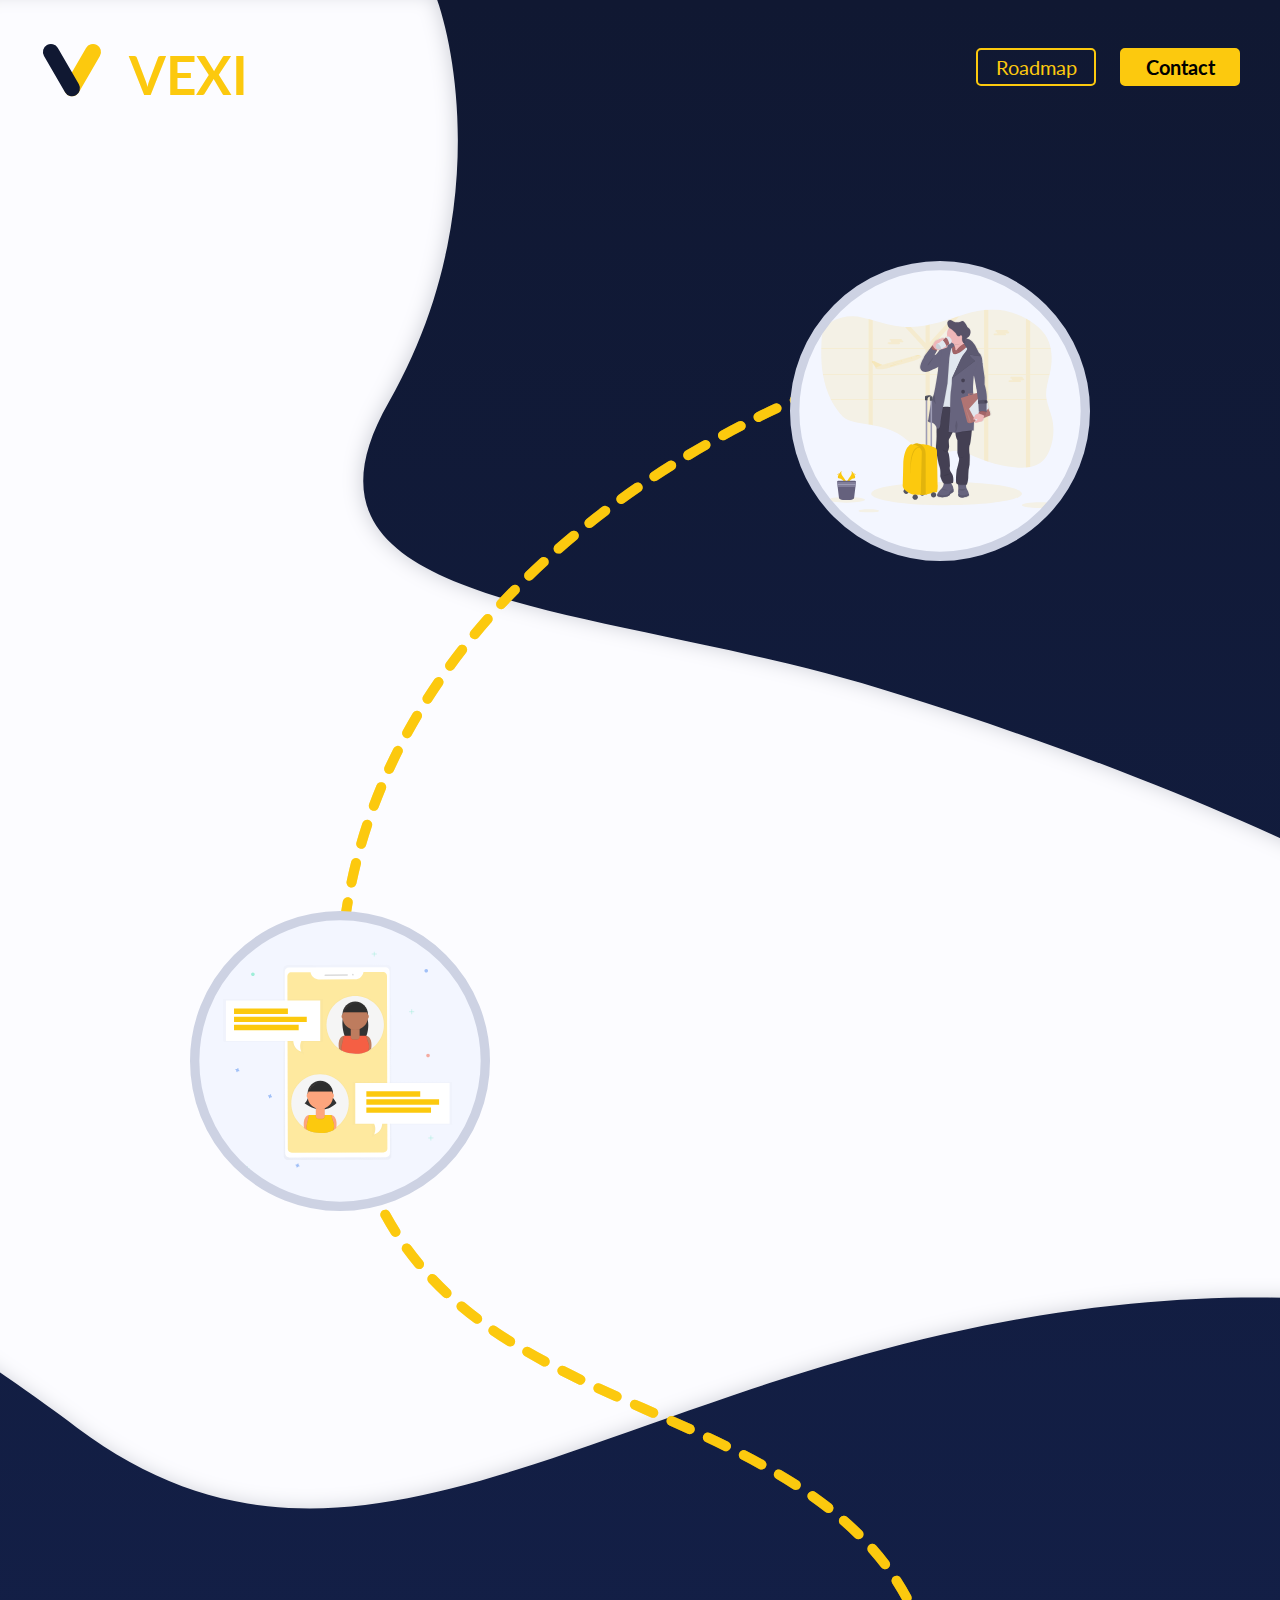
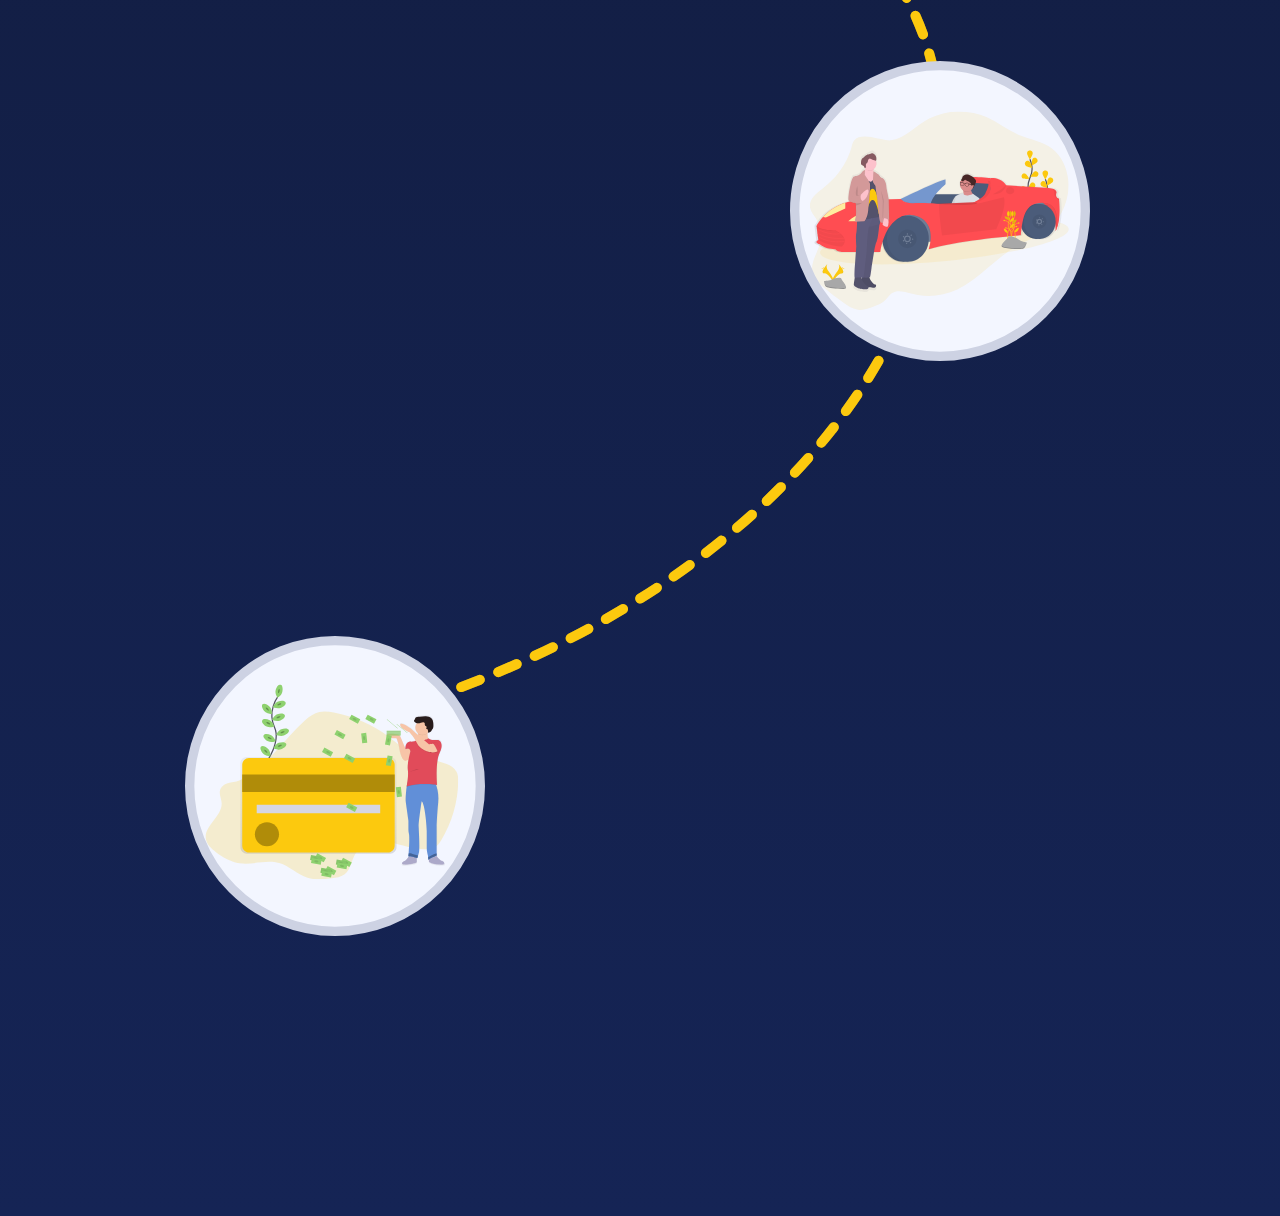
<file: P3/index.html>
<!DOCTYPE html>
<html lang="en">
	<head>
		<link rel="apple-touch-icon" sizes="180x180" href="images/apple-touch-icon.png">
		<link rel="icon" type="image/png" sizes="32x32" href="images/favicon-32x32.png">
		<link rel="icon" type="image/png" sizes="16x16" href="images/favicon-16x16.png">
		<link rel="manifest" href="/site.webmanifest">
		<link rel="mask-icon" href="images/safari-pinned-tab.svg" color="#fcc90e">
		<meta name="msapplication-TileColor" content="#fcc90e">
		<meta name="theme-color" content="#fcfcff">

		<meta name="viewport" content="width=device-width, initial-scale=1">
		<link rel="stylesheet" type="text/css" href="style.css">
		<title>Vexi</title>
		<link href="https://fonts.googleapis.com/css?family=Lato" rel="stylesheet">
	</head>
	<body>
		<img id = "bck" src="images/index/background.svg" alt="background">
		<a id="logoID" href="index.html"><img id ="logo" src="images/VEXILogo.svg" alt="images/VEXILogo.svg"></a>
		<span id="VEXItitle">VEXI</span>
		<div id="buttonCluster">
			<button class ="secondaryBtnStyle" onclick="location.href='roadmap.html';">Roadmap</button>
			<button class ="mainBtnStyle" onclick="location.href='contact.html';">Contact</button>
		</div>
		
		<div class = "scroller">
			<div class = "feature" id ="feature"><span id="contentA"><a href="#stepContainer1">Need a ride?</a></span></div>
			<div class = "feature" id="feature2"><span id="contentB"><a href="#stepContainer2">Tell your friends</a></span></div>
			<div class = "feature" id="feature3"><span id="contentC"><a href="#stepContainer3">Hitch a ride</a></span></div>
			<div class = "feature" id= "feature4"><span id="contentD"><a href="#stepContainer4">Settle your trip</a></span></div>
		</div>

		<div id = "allStepsContainer">
			<svg class = "star-svg" width="613" height="1972" viewBox="0 0 613 1972" fill="none" xmlns="http://www.w3.org/2000/svg">
				<path opacity="1" id="star-path" d="M555 5.5C380.333 56.5 26.1999 248.1 6.99986 606.5C-17.0001 1054.5 357.5 996 534 1183.5C710.5 1371 584.5 1808.5 6.99986 1966.5" stroke="#FCC90E" stroke-width="10" stroke-linecap="round" stroke-dasharray="20 20"/>
			</svg>  
			<svg width="613" class = "star-svg" height="1972" viewBox="0 0 613 1972" fill="none" xmlns="http://www.w3.org/2000/svg">
				<path opacity="0.5" d="M555 5.5C380.333 56.5 26.1999 248.1 6.99986 606.5C-17.0001 1054.5 357.5 996 534 1183.5C710.5 1371 584.5 1808.5 6.99986 1966.5" stroke="#FCC90E" stroke-width="10" stroke-linecap="round" stroke-dasharray="20 20"/>
			</svg>
			<div class="stepContainer" id = "stepContainer1">
				<img id = "stepImg1" src = "images/index/steps/needARide.svg" alt="iimages/index/steps/needARide.svg"/>
				<div>
					<h3>Going somewhere?</h3>
					<p>With VEXI you can catch a ride and then go to that party you had planned for the weekend.</p>
				</div>	
			</div>
			<div class="stepContainer" id = "stepContainer2">
				<img id = "stepImg2" src = "images/index/steps/getInTouch.svg" alt="images/index/steps/getInTouch.svg"/>
				<div>
					<h3>Get in touch with a friend!</h3>
					<p>Our platform makes it easy to find friends who can take you where you need to be.</p>
				</div>
			</div>
			<div class="stepContainer" id = "stepContainer3">
				<img id = "stepImg3" src = "images/index/steps/ride.svg" alt="images/index/steps/ride.svg"/>
				<div>
					<h3>Jump onboard!</h3>
					<p>Hang out of the passengers side of your best friends ride, and drive into the sunset.</p>
				</div>
			</div>
			<div class="stepContainer" id = "stepContainer4">
				<img id = "stepImg4" src = "images/index/steps/settle.svg" alt="images/index/steps/settle.svg"/>    
				<div>
					<h3>Settle your trip!</h3>
					<p>We don't take a cut by handling your transactions. Pay for your trip however you want!</p>
				</div>
			</div>
		</div>
		
		
		<script src = "scripts/scroll.js"></script>
		<script src = "scripts/vexi.js"></script>
	</body>
</html>
</file>
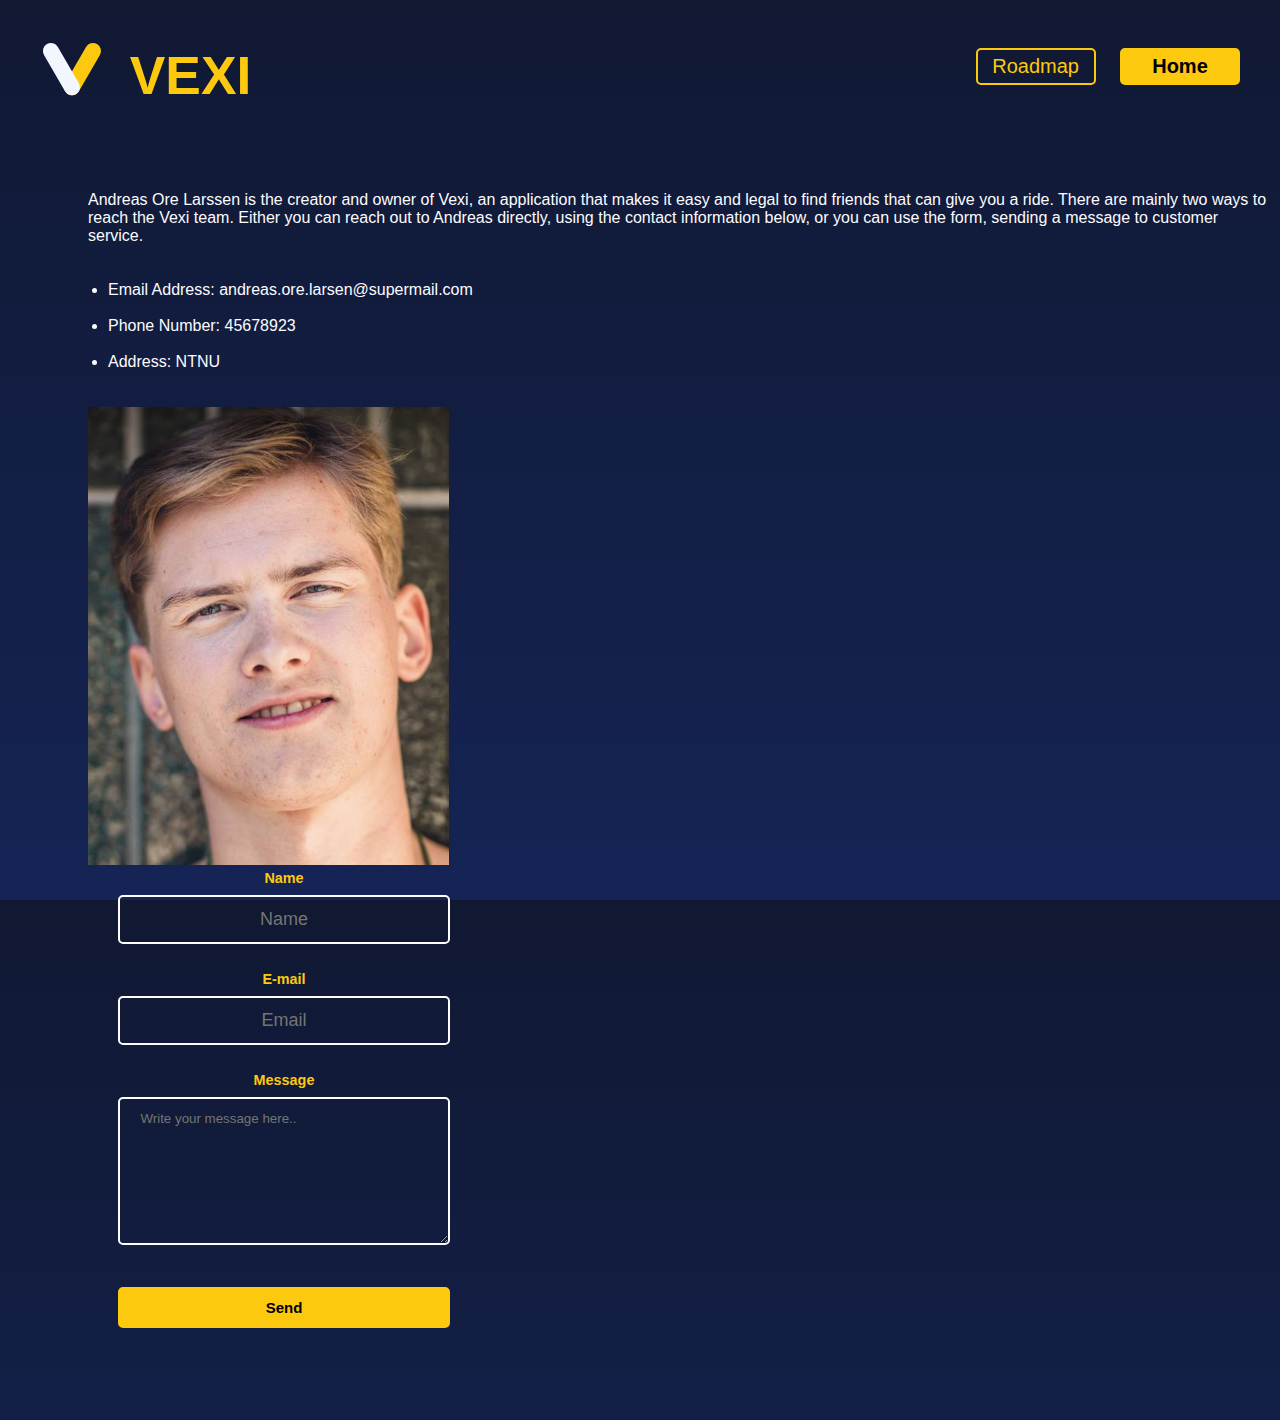
<file: P3/contact.html>
<!DOCTYPE html>
<html lang="en">
  <head>
    <link rel="apple-touch-icon" sizes="180x180" href="images/apple-touch-icon.png">
    <link rel="icon" type="image/png" sizes="32x32" href="images/favicon-32x32.png">
    <link rel="icon" type="image/png" sizes="16x16" href="images/favicon-16x16.png">
    <link rel="manifest" href="/site.webmanifest">
    <link rel="mask-icon" href="images/safari-pinned-tab.svg" color="#fcc90e">
    <meta name="msapplication-TileColor" content="#fcc90e">
    <meta name="theme-color" content="#fcfcff">
  
    <meta name="viewport" content="width=device-width, initial-scale=1">
    <link rel="stylesheet" href="style.css">
    <title> Contact </title>
    <style>
    html, body {
      height: 100%;
    }
    </style>
  </head>
  <body>
    <a id="logoID" href="index.html"><img id ="logo" src="images/VEXILogoLight.svg" alt="images/VEXILogoLight.svg"></a>
    <span id="VEXItitle">VEXI</span>
    <div id="buttonCluster">
        <button class ="secondaryBtnStyle" onclick="location.href='roadmap.html';">Roadmap</button>
        <button class ="mainBtnStyle" onclick="location.href='index.html';">Home</button>
    </div>
    <div id="information">
      <p>
        Andreas Ore Larssen is the creator and owner of Vexi, an application that makes it easy and legal to find friends that can give you a ride.
        There are mainly two ways to reach the Vexi team. Either you can reach out to Andreas directly, using the contact information below,
        or you can use the form, sending a message to customer service.
      </p>

      <ul id = "contactInfo">
        <li>Email Address: andreas.ore.larsen@supermail.com</li> <br>
        <li>Phone Number: 45678923</li> <br>
        <li>Address: NTNU</li>
      </ul>

      <img src="images/contact/andreasol.png" id="owner" alt="andreas">
    </div>

    <div id="formstad">
      <form id = "theContact" onsubmit="return thanksForTheForm(nameOfSub, emailName)">
        <label>Name</label><br>
        <input type="text" placeholder="Name" id="nameOfSub" name="name" required><br><br>
        <label>E-mail</label><br>
        <input type="email" placeholder="Email" id="emailName" name="email" required><br><br>
        <label>Message</label>
      </form>
      <textarea id="textArea" rows="8" placeholder="Write your message here.." form="theContact"></textarea><br>
      <input id="submitButton" type="submit" value="Send" class = "submit" form ="theContact"><br>
    </div>
      <script src="scripts/formFeedback.js"></script>
    
    <div id="apply">
      <section>
          <h2> How do I apply for a job at Vexi? </h2>
          <p>
        <!-- In addition, a form or email for how to apply for jobs within Vexi, will be added.-->
        Vexi are looking for curious people, eager to help out! If this is you, follow the three steps below.
          </p>
      </section>
        <ul id = "applySteps">
          <li id = "emailPrep"> 1. Prepare an email to andreas.ore.larsen@supermail.com</li>
          <li id = "emailContent"> 2. In the email, write a short paragraph containing reasons to why you want to work at Vexi, and why we need you as one of our dear employees</li>
          <li id = "emailSend"> 3. Attach your resume and hit send!</li>
        </ul>
    </div>
    <br>
  </body>
</html>
</file>
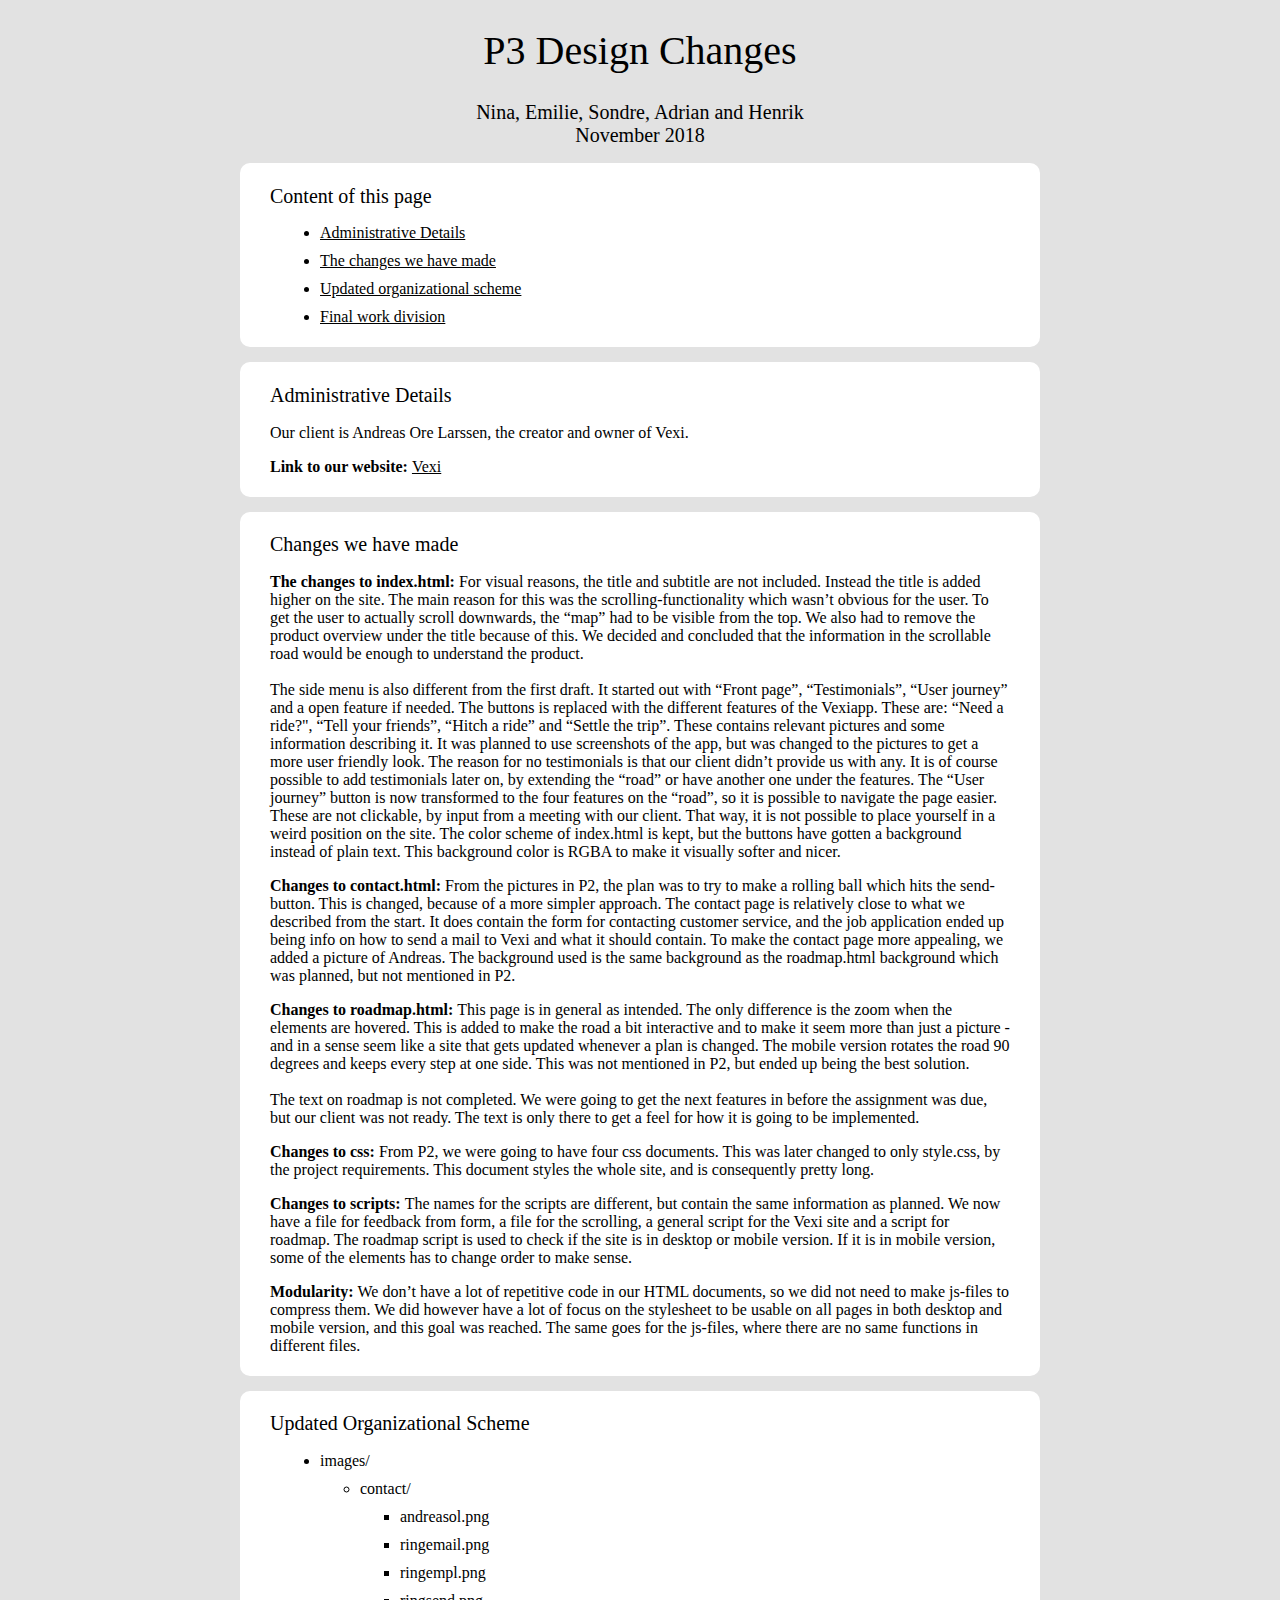
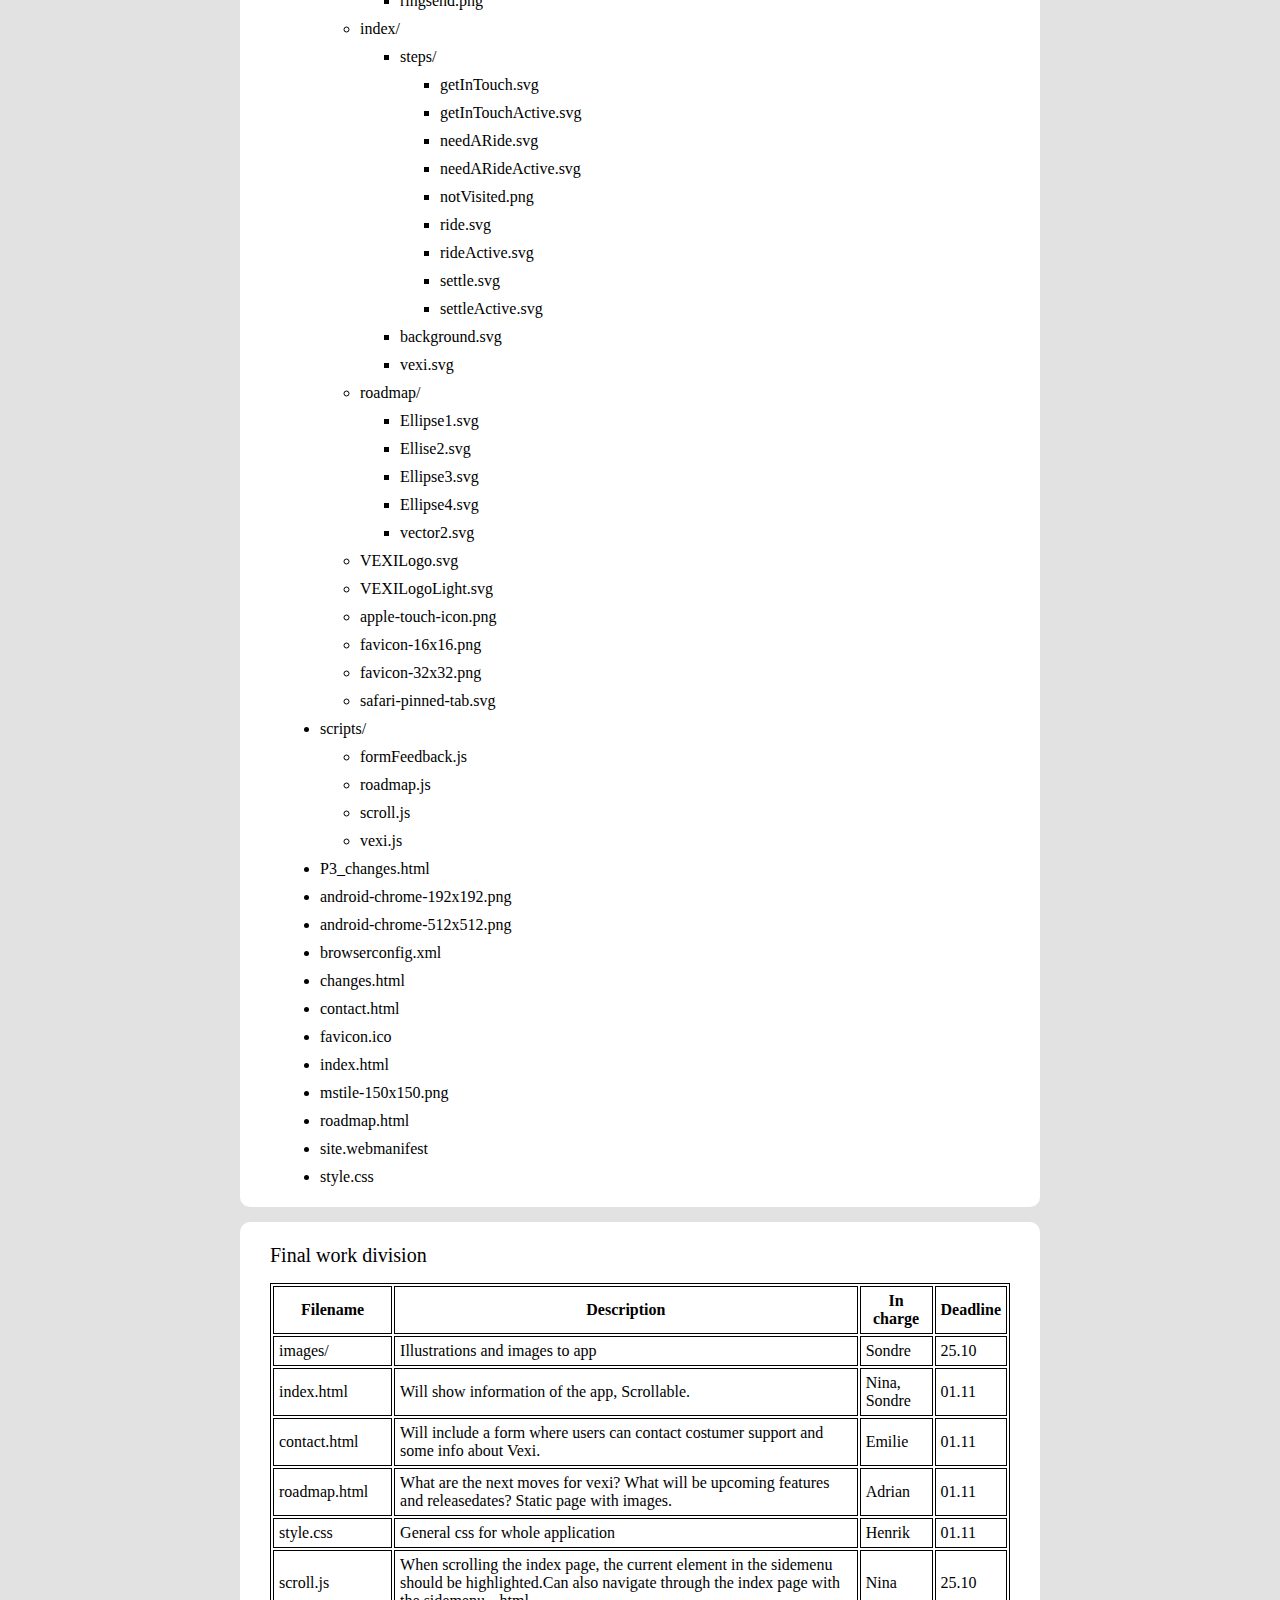
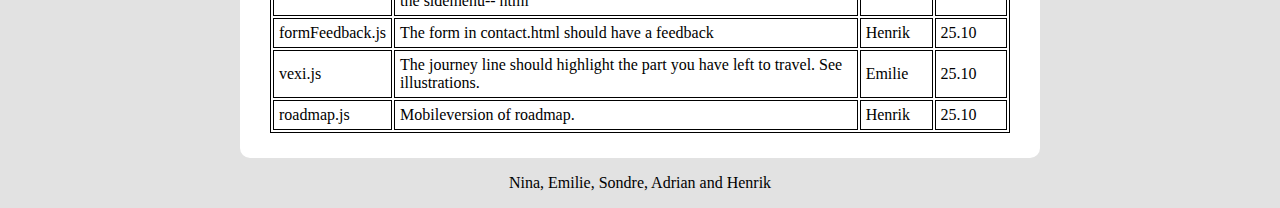
<file: P3/P3_changes.html>
<!DOCTYPE html>
<html>
<head>
    <meta charset="utf-8">
    <title>P3 Changes</title>
    <link href="changes.css" rel="stylesheet">
</head>

<body>

<header>
    <h1>P3 Design Changes </h1>
    <h2>Nina, Emilie, Sondre, Adrian and Henrik<br>
        <span>November 2018</span></h2>
</header>

<main>
    <section>
        <h2>Content of this page</h2>
        <ul>
            <li><a href="#client">Administrative Details</a></li>
            <li><a href="#changes">The changes we have made</a></li>
            <li><a href="#orgScheme">Updated organizational scheme</a></li>
            <li><a href="#workDivision">Final work division</a></li>
        </ul>
    </section>
    <section id="client">
        <h2>Administrative Details </h2>
        <p>Our client is Andreas Ore Larssen, the creator and owner of Vexi. </p>
        <p><b>Link to our website: </b><a href="index.html">Vexi</a></p>
    </section>
    <section id="changes">
        <h2>Changes we have made </h2>

        <p><b>The changes to index.html: </b> For visual reasons, the title and subtitle are not included. Instead the
            title is added higher on the site. The main reason for this was the scrolling-functionality which wasn’t
            obvious for the user. To get the user to actually scroll downwards, the “map” had to be visible from the
            top. We also had to remove the product overview under the title because of this. We decided and concluded
            that the information in the scrollable road would be enough to understand the product.
            <br><br>
            The side menu is also different from the first draft. It started out with “Front page”, “Testimonials”,
            “User journey” and a open feature if needed. The buttons is replaced with the different features of the
            Vexiapp. These are: “Need a ride?",
            “Tell your friends”, “Hitch a ride” and “Settle the trip”. These contains relevant pictures and
            some information describing it. It was planned to use screenshots of the app, but was changed to the
            pictures to get a more user friendly look. The reason for no testimonials is that our client didn’t provide
            us with
            any. It is of course possible to add testimonials later on, by extending the “road” or have another one
            under the features. The “User journey” button is now transformed to the four features on the “road”, so it
            is possible to navigate the page easier. These are not clickable, by input from a meeting with our client.
            That way, it is not possible to place yourself in a weird position on the site. The color scheme of
            index.html is kept, but the buttons have gotten a background instead of plain text. This background color is
            RGBA to make it visually softer and nicer.

        </p>

        <p><b>Changes to contact.html: </b> From the pictures in P2, the plan was to try to make a rolling ball which
            hits the send-button. This is changed, because of a more simpler approach. The contact page is relatively
            close to what we described from the start. It does contain the form for contacting customer service, and the
            job application ended up being info on how to send a mail to Vexi and what it should contain. To make the contact
            page more appealing, we added a picture of Andreas. The background used is the same background as the
            roadmap.html background which was planned, but not mentioned in P2.
        </p>

        <p><b>Changes to roadmap.html: </b> This page is in general as intended. The only difference is the zoom when
            the elements are hovered. This is added to make the road a bit interactive and to make it seem more than
            just a picture - and in a sense seem like a site that gets updated whenever a plan is changed. The mobile
            version rotates the road 90 degrees and keeps every step at one side. This was not mentioned in P2, but
            ended up being the best solution.
            <br><br>
            The text on roadmap is not completed. We were going to get the next features in before the assignment was
            due, but our client was not ready. The text is only there to get a feel for how it is going to be
            implemented.
        </p>

        <p><b>Changes to css: </b> From P2, we were going to have four css documents. This was later changed to only
            style.css, by the project requirements. This document styles the whole site, and is consequently pretty
            long.
        </p>

        <p><b>Changes to scripts: </b> The names for the scripts are different, but contain the same information as
            planned. We now have a file for feedback from form, a file for the scrolling, a general script for the Vexi
            site and a script for roadmap. The roadmap script is used to check if the site is in desktop or mobile
            version. If it is in mobile version, some of the elements has to change order to make sense. </p>

        <p><b>Modularity: </b> We don’t have a lot of repetitive code in our HTML documents, so we did not need to make
            js-files to compress them. We did however have a lot of
            focus on the stylesheet to be usable on all pages in both desktop and mobile version, and this goal was
            reached. The same goes for the js-files, where there are no same functions in different files. </p>


    </section>


    <section id="orgScheme">
        <h2>Updated Organizational Scheme </h2>
        <ul>
            <li>images/</li>
            <ul>
                <li>contact/</li>
                <ul>
                    <li>andreasol.png</li>
                    <li>ringemail.png</li>
                    <li>ringempl.png</li>
                    <li>ringsend.png</li>
                </ul>
                <li>index/</li>
                <ul>
                    <li>steps/</li>
                    <ul>
                        <li>getInTouch.svg</li>
                        <li>getInTouchActive.svg</li>
                        <li>needARide.svg</li>
                        <li>needARideActive.svg</li>
                        <li>notVisited.png</li>
                        <li>ride.svg</li>
                        <li>rideActive.svg</li>
                        <li>settle.svg</li>
                        <li>settleActive.svg</li>
                    </ul>
                    <li>background.svg</li>
                    <li>vexi.svg</li>
                </ul>
                <li>roadmap/</li>
                <ul>
                    <li>Ellipse1.svg</li>
                    <li>Ellise2.svg</li>
                    <li>Ellipse3.svg</li>
                    <li>Ellipse4.svg</li>
                    <li>vector2.svg</li>
                </ul>
                <li>VEXILogo.svg</li>
                <li>VEXILogoLight.svg</li>
                <li>apple-touch-icon.png</li>
                <li>favicon-16x16.png</li>
                <li>favicon-32x32.png</li>
                <li>safari-pinned-tab.svg</li>
            </ul>
            <li>scripts/</li>
            <ul>
                <li>formFeedback.js</li>
                <li>roadmap.js</li>
                <li>scroll.js</li>
                <li>vexi.js</li>
            </ul>
            <li>P3_changes.html</li>
            <li>android-chrome-192x192.png</li>
            <li>android-chrome-512x512.png</li>
            <li>browserconfig.xml</li>
            <li>changes.html</li>
            <li>contact.html</li>
            <li>favicon.ico</li>
            <li>index.html</li>
            <li>mstile-150x150.png</li>
            <li>roadmap.html</li>
            <li>site.webmanifest</li>
            <li>style.css</li>
        </ul>
    </section>

    <section id="workDivision">
        <h2>Final work division</h2>

        <table>
            <tr>
                <th>Filename</th>
                <th>Description</th>
                <th>In charge</th>
                <th>Deadline</th>
            </tr>
            <tr>
                <td>images/</td>
                <td>Illustrations and images to app</td>
                <td>Sondre</td>
                <td>25.10</td>
            </tr>
            <tr>
                <td>index.html</td>
                <td>Will show information of the app, Scrollable.</td>
                <td>Nina, Sondre</td>
                <td>01.11</td>
            </tr>
            <tr>
                <td>contact.html</td>
                <td>Will include a form where users can contact costumer support and some info about Vexi.</td>
                <td>Emilie</td>
                <td>01.11</td>
            </tr>
            <tr>
                <td>roadmap.html</td>
                <td>What are the next moves for vexi? What will be upcoming features and releasedates? Static page with
                    images.
                </td>
                <td>Adrian</td>
                <td>01.11</td>
            </tr>
            <tr>
                <td>style.css</td>
                <td>General css for whole application</td>
                <td>Henrik</td>
                <td>01.11</td>
            </tr>
            <tr>
                <td>scroll.js</td>
                <td>When scrolling the index page, the current element in the sidemenu should be highlighted.Can also
                    navigate through the index page with the sidemenu-- html
                </td>
                <td>Nina</td>
                <td>25.10</td>
            </tr>
            <tr>
                <td>formFeedback.js</td>
                <td>The form in contact.html should have a feedback</td>
                <td>Henrik</td>
                <td>25.10</td>
            </tr>
            <tr>
                <td>vexi.js</td>
                <td>The journey line should highlight the part you have left to travel. See illustrations.</td>
                <td>Emilie</td>
                <td>25.10</td>
            </tr>
            <tr>
                <td>roadmap.js</td>
                <td>Mobileversion of roadmap.</td>
                <td>Henrik</td>
                <td>25.10</td>
            </tr>
        </table>

    </section>


</main>

<footer>
    <p> Nina, Emilie, Sondre, Adrian and Henrik </p>
</footer>

</body>
</html>
</file>
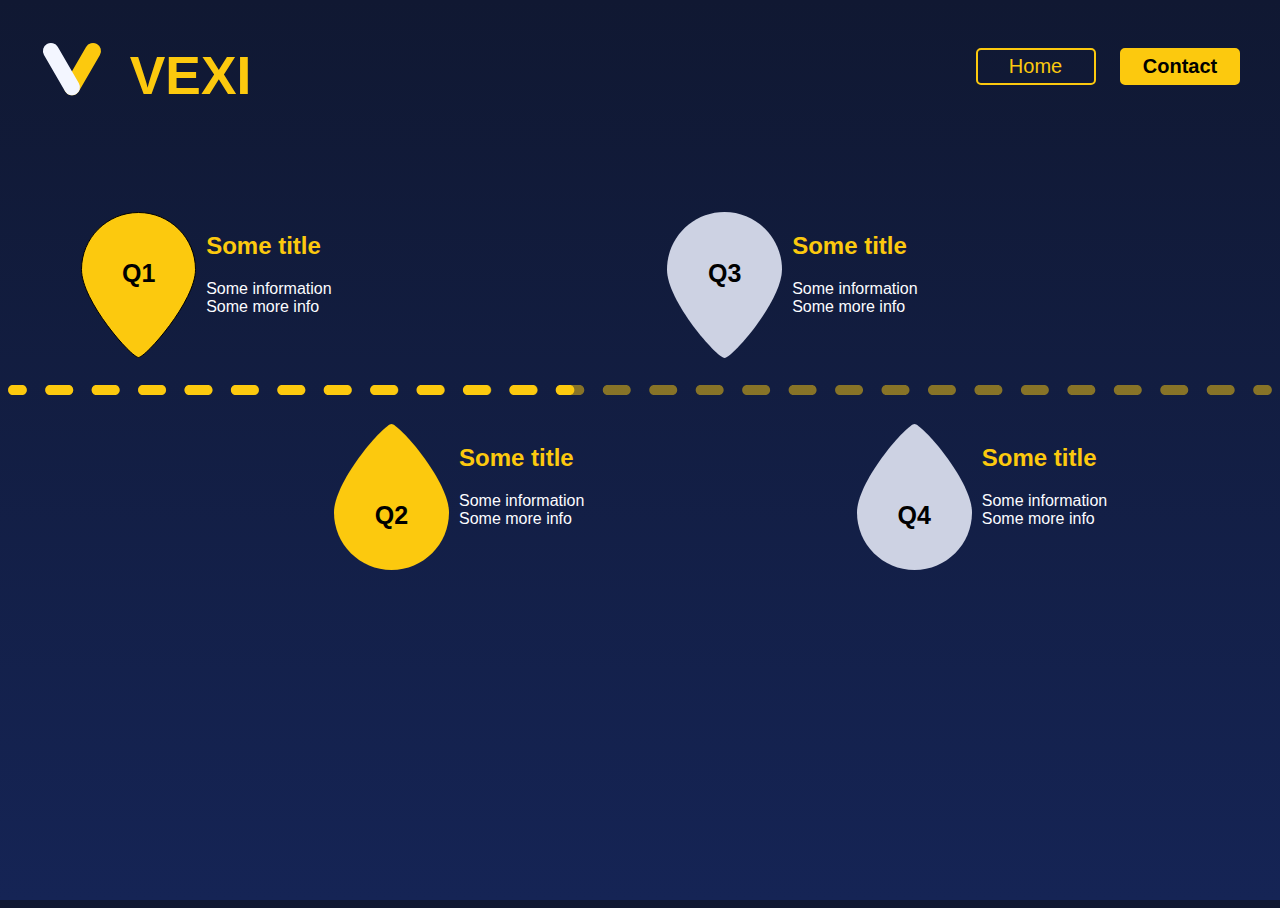
<file: P3/roadmap.html>
<!DOCTYPE html>
<html lang="en">
<head>
	<link rel="apple-touch-icon" sizes="180x180" href="images/apple-touch-icon.png">
	<link rel="icon" type="image/png" sizes="32x32" href="images/favicon-32x32.png">
	<link rel="icon" type="image/png" sizes="16x16" href="images/favicon-16x16.png">
	<link rel="manifest" href="images/site.webmanifest">
	<link rel="mask-icon" href="images/safari-pinned-tab.svg" color="#fcc90e">
	<meta name="msapplication-TileColor" content="#fcc90e">
	<meta name="theme-color" content="#fcfcff">

	<meta name="viewport" content="width=device-width, initial-scale=1">
	<link rel="stylesheet" type="text/css" href="style.css">
	<title>Roadmap</title>
	<style>
	html, body {
		height: 100vh;
	}
	</style>
</head>
<body onresize="changeOrder()">
	<a id="logoID" href="index.html"><img id ="logo" src="images/VEXILogoLight.svg" alt="images/VEXILogoLight.svg"></a>
	<span id="VEXItitle">VEXI</span>
	<div id="buttonCluster">
			<button class ="secondaryBtnStyle" onclick="location.href='index.html';">Home</button>
			<button class ="mainBtnStyle" onclick="location.href='contact.html';">Contact</button>
		</div>
	<div class = "wrap">
		<div id="road1" class="Queue">
			<div class="marker">
				<img class="roadImage" src="images/roadmap/Ellipse1.svg" alt = "images/roadmap/Ellipse1.svg">
				<div class="markerTextUp">Q3</div>
			</div>
			<div class="roadText"><h2>Some title</h2><p>Some information<br>Some more info</p></div>
		</div>
		<div id="road3" class="Queue">
			<div class="marker">
				<img class="roadImage" src="images/roadmap/Ellipse3.svg" alt ="images/roadmap/Ellipse3.svg">
				<div class="markerTextUp">Q3</div>
			</div>
			<div class="roadText"><h2>Some title</h2><p>Some information<br>Some more info</p></div>
		</div>

			<img id="TheRoad" src="images/roadmap/vector2.svg" alt = "images/roadmap/vector2.svg">

		<div id="road2" class="Queue">
			<div class="marker">
				<img class="roadImage2" src="images/roadmap/Ellipse2.svg" alt= "images/roadmap/Ellipse2.svg">
				<div class="markerTextDown"><b>Q2</b></div>
			</div>
			<div class="roadText"><h2>Some title</h2><p>Some information<br>Some more info</p></div>
		</div>
		<div id="road4" class="Queue">
			<div class="marker">
				<img class="roadImage2" src="images/roadmap/Ellipse4.svg" alt="images/roadmap/Ellipse4.svg">
				<div class="markerTextDown">Q4</div>
			</div>
			<div class="roadText"><h2>Some title</h2><p>Some information<br>Some more info</p></div>
		</div>
	</div>
	<script src= "scripts/roadmap.js"></script>
</body>
</html>
</file>
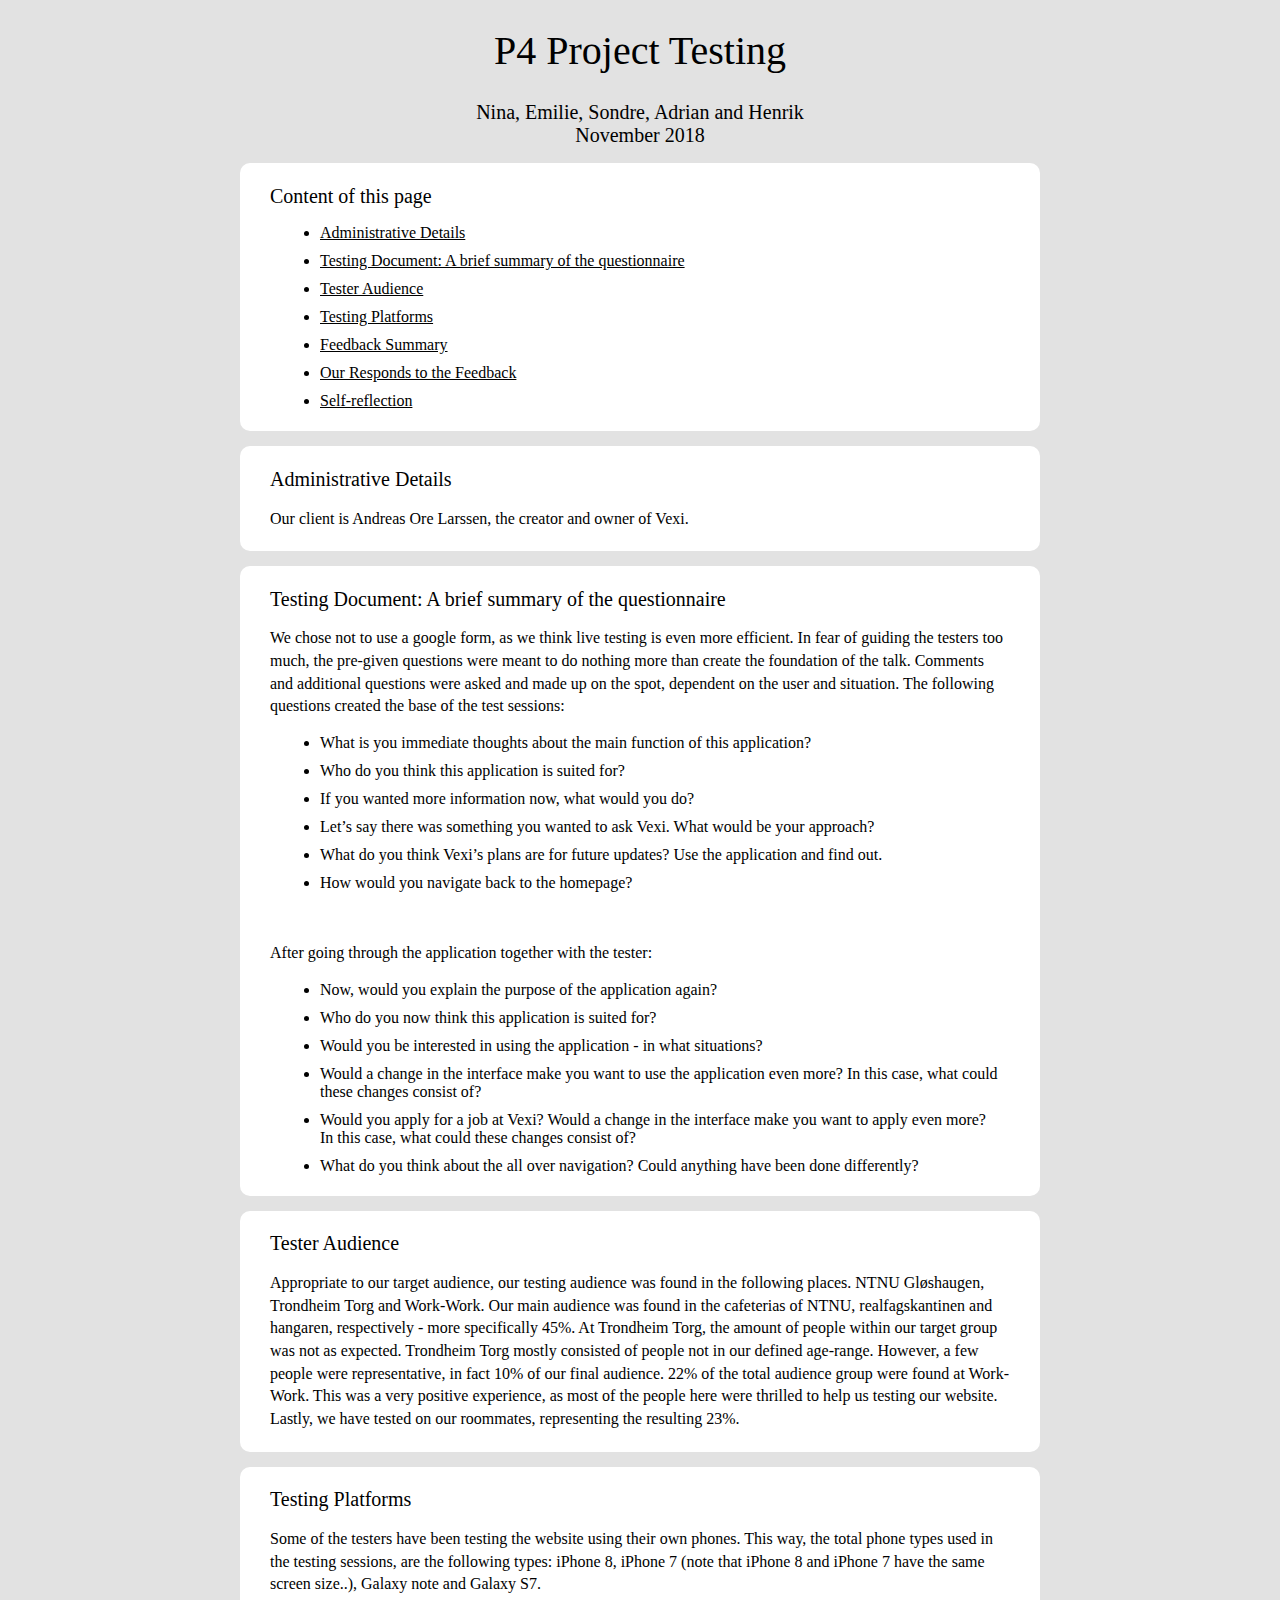
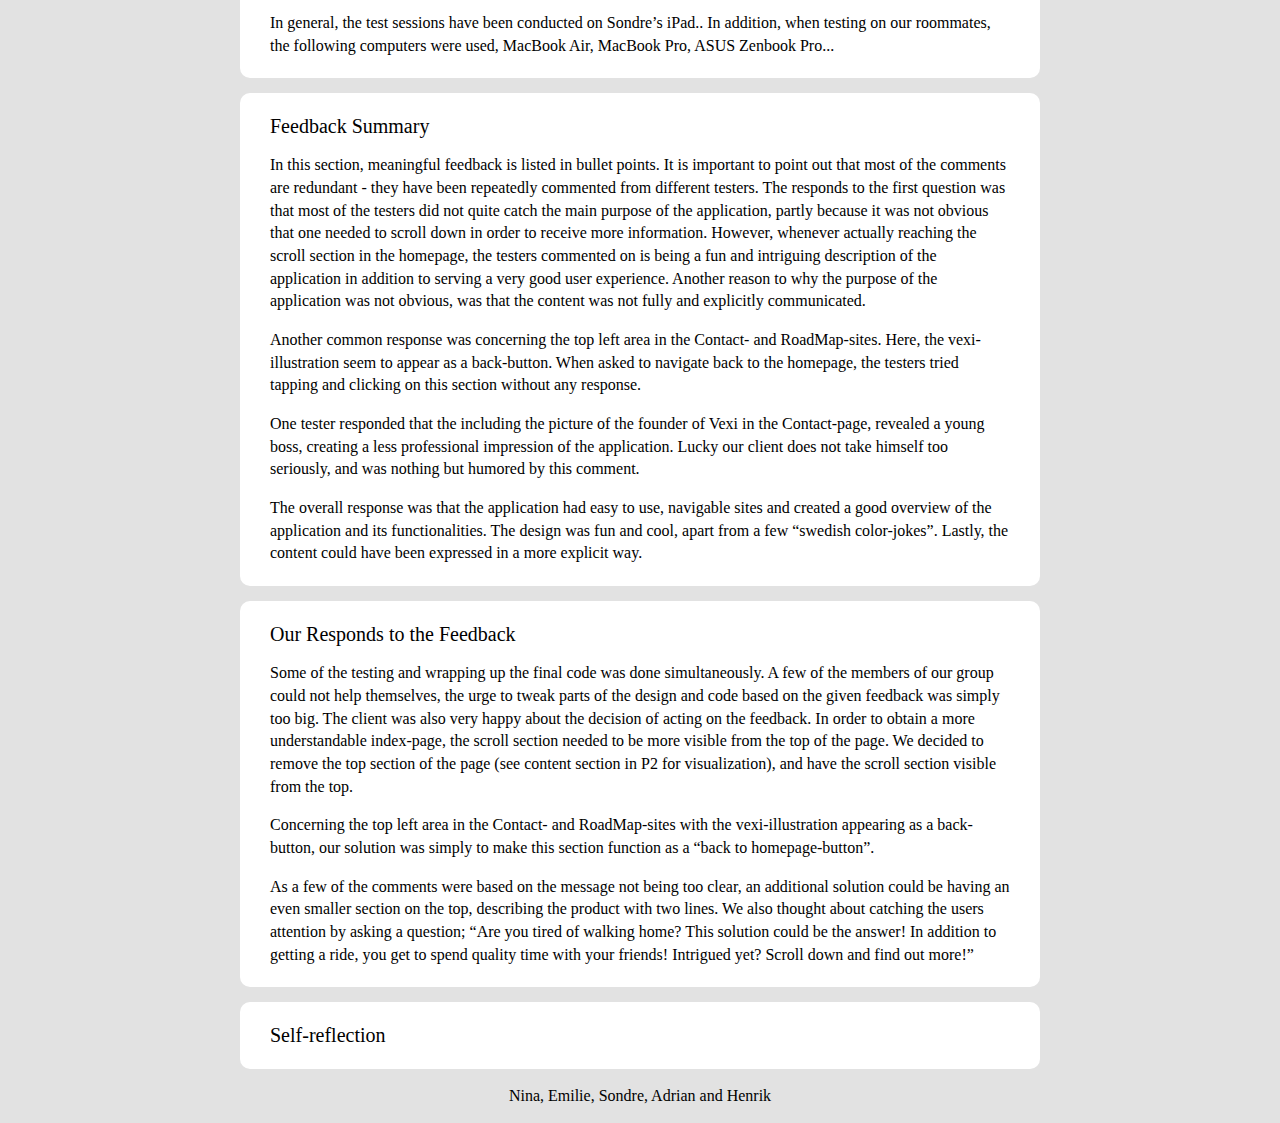
<file: p4/P4_testing_12.html>
<!DOCTYPE html>
<html>
  <head>
    <meta charset="utf-8">
    <title>P4 Project Testing</title>
    <link href="testing.css" rel="stylesheet">
  </head>

  <body>

    <header>
  		<h1>P4 Project Testing </h1>
      <h2>Nina, Emilie, Sondre, Adrian and Henrik<br>
      <span>November 2018</span></h2>
   </header>

  <main>
    <section>
      <h2>Content of this page</h2>
      <ul>
        <li><a href="#client">Administrative Details</a></li>
        <li><a href="#questionnaire">Testing Document: A brief summary of the questionnaire</a></li>
        <li><a href="#audience">Tester Audience</a></li>
        <li><a href="#platforms">Testing Platforms</a></li>
        <li><a href="#feedback">Feedback Summary</a></li>
        <li><a href="#responds">Our Responds to the Feedback</a></li>
        <li><a href="#self-reflection">Self-reflection</a></li>
      </ul>
    </section>
    <section id="client">
      <h2>Administrative Details </h2>
      <p>Our client is Andreas Ore Larssen, the creator and owner of Vexi. </p>
    </section>
    <section id ="questionnaire">
      <h2>Testing Document: A brief summary of the questionnaire </h2>
      <p>We chose not to use a google form, as we think live testing is even more efficient. In fear of guiding the testers too much, the pre-given questions were meant to do nothing more than create the foundation of the talk. Comments and additional questions were asked and made up on the spot, dependent on the user and situation. The following questions created the base of the test sessions:</p>
          <ul>
            <li>What is you immediate thoughts about the main function of this application?</li>
            <li>Who do you think this application is suited for?</li>
            <li>If you wanted more information now, what would you do?</li>
            <li>Let’s say there was something you wanted to ask Vexi. What would be your approach?</li>
            <li>What do you think Vexi’s plans are for future updates? Use the application and find out. </li>
            <li>How would you navigate back to the homepage?</li>
          </ul>
          <br>
      <p>After going through the application together with the tester:</p>
        <ul>
          <li>Now, would you explain the purpose of the application again?</li>
          <li>Who do you now think this application is suited for?</li>
          <li>Would you be interested in using the application - in what situations?</li>
          <li>Would a change in the interface make you want to use the application even more? In this case, what could these changes consist of?</li>
          <li>Would you apply for a job at Vexi? Would a change in the interface make you want to apply even more? In this case, what could these changes consist of?</li>
          <li>What do you think about the all over navigation? Could anything have been done differently?</li>
        </ul>
    </section>

    <section id = "audience">
      <h2>Tester Audience </h2>
      <p>
        Appropriate to our target audience, our testing audience was found in the following places. NTNU Gløshaugen, Trondheim Torg and Work-Work. Our main audience was found in the cafeterias of NTNU, realfagskantinen and hangaren, respectively - more specifically 45%. At Trondheim Torg, the amount of people within our target group was not as expected. Trondheim Torg mostly consisted of people not in our defined age-range. However, a few people were representative, in fact 10% of our final audience. 22% of the total audience group were found at Work-Work. This was a very positive experience, as most of the people here were thrilled to help us testing our website. Lastly, we have tested on our roommates, representing the resulting 23%.
      </p>
    </section>

    <section id = "platforms">
        <h2>Testing Platforms </h2>
        <p>Some of the testers have been testing the website using their own phones. This way, the total phone types used in the testing sessions, are the following types: iPhone 8, iPhone 7 (note that iPhone 8 and iPhone 7 have the same screen size..), Galaxy note and Galaxy S7. </p>
        <p>In general, the test sessions have been conducted on Sondre’s iPad.. In addition, when testing on our roommates, the following computers were used, MacBook Air, MacBook Pro, ASUS Zenbook Pro... </p>
     </section>

    <section id = "feedback">
      <h2>Feedback Summary</h2>
    <p>In this section, meaningful feedback is listed in bullet points. It is important to point out that most of the comments are redundant - they have been repeatedly commented from different testers. The responds to the first question was that most of the testers did not quite catch the main purpose of the application, partly because it was not obvious that one needed to scroll down in order to receive more information. However, whenever actually reaching the scroll section in the homepage, the testers commented on is being a fun and intriguing description of the application in addition to serving a very good user experience. Another reason to why the purpose of the application was not obvious, was that the content was not fully and explicitly communicated. </p>

    <p>Another common response was concerning the top left area in the Contact- and RoadMap-sites. Here, the vexi-illustration seem to appear as a back-button. When asked to navigate back to the homepage, the testers tried tapping and clicking on this section without any response. </p>

    <p>One tester responded that the including the picture of the founder of Vexi in the Contact-page, revealed a young boss, creating a less professional impression of the application. Lucky our client does not take himself too seriously, and was nothing but humored by this comment. </p>

    <p>The overall response was that the application had easy to use, navigable sites and created a good overview of the application and its functionalities. The design was fun and cool, apart from a few “swedish color-jokes”. Lastly, the content could have been expressed in a more explicit way. </p>
    </section>

    <section id = "responds">
      <h2>Our Responds to the Feedback</h2>
      <p>Some of the testing and wrapping up the final code was done simultaneously. A few of the members of our group could not help themselves, the urge to tweak parts of the design and code based on the given feedback was simply too big. The client was also very happy about the decision of acting on the feedback. In order to obtain a more understandable index-page, the scroll section needed to be more visible from the top of the page. We decided to remove the top section of the page (see content section in P2 for visualization), and have the scroll section visible from the top.</p>

      <p>Concerning the top left area in the Contact- and RoadMap-sites with the vexi-illustration appearing as a back-button, our solution was simply to make this section function as a “back to homepage-button”. </p>

      <p> As a few of the comments were based on the message not being too clear, an additional solution could be having an even smaller section on the top, describing the product with two lines. We also thought about catching the users attention by asking a question; “Are you tired of walking home? This solution could be the answer! In addition to getting a ride, you get to spend quality time with your friends! Intrigued yet? Scroll down and find out more!” </p>
    </section>


    <section id = "self-reflection">
        <h2>Self-reflection </h2>

    </section>


  </main>

  <footer>
    <p> Nina, Emilie, Sondre, Adrian and Henrik </p>
  </footer>

  </body>
</html>
</file>
<file: P3/style.css>
body {
  height: 2800px;
  background: linear-gradient(
    to bottom,
    #101832,
    #152455
	);
  font-family: "lato", sans-serif;
}

h1 {
  font-weight: 300;
  color: #FCFCFF;
  text-align: center;
  font-size: 22px;
  padding: 25px 15px;
}
h2 {
  color: #FCC90E;
}

h3 {
  color: #151A29; 
  line-height: 0.1em;
}

p {
  color: #FCFCFF;
  text-align: center;
}
section {
	text-align:center;
}


/* Side-menu. */

.scroller{
  overflow: hidden;
  position: fixed;
  margin-left: 3%;
	top: 40%;
	z-index: 1;
}

/* Makes the side-menu dissapear when the screen is to small to fit both the scroller and the menu */
@media all and (max-width: 1435px) {
  .scroller{
    display: none;
  }
  }

.feature{
  vertical-align: middle;
	background-color: rgba(67, 78, 115, .4);
	border-radius: 5px;
	margin: 10px;
	width: 10em;
  padding: 0.5em; 
  text-align: center; 
  overflow: hidden;
}

.feature span {
  color: #FCFCFF; 
  text-decoration: none;
}

.selected {
  background-color: #FCFCFF;
  /*border: 2px solid rgba(0,0,0,0.05);*/
  box-shadow: 0px 2px 20px 0px rgba(0,0,0,0.1);
}
.selected span {
  color: black;
}

a{
  text-decoration: none;
  color: #FCFCFF;
}

.selected a{
  color: black;
}


/* Buttons*/
#buttonCluster{
  float: right;
  min-width: 300px;
  margin-top: 2.5em;
  text-align: right;
  margin-right: 2em;
}


.mainBtnStyle, .mainBtnStyle{
	font-family: 'Lato', sans-serif;
	font-size: 20px;
	font-weight: bold;
	color: black;
  border:2px solid #FCC90E;
  background-color: #FCC90E;
  border-radius: 5px;
  transition: all 0.25s;
  min-width: 120px;
  width: 30%;
  height: 100%;
  margin-bottom: 4%; 
  padding: 5px;
  overflow: hidden;
  text-decoration: none;
}

.mainBtnStyle:hover,.mainBtnStyle:hover{
  transform: scale(1.05);
  background-color: #FCFCFF;
  border:2px solid #FCFCFF;
}

#VEXItitle {
  color: #FCC90E;
  font-size: 40pt;
  font-weight: bold;
  position: relative;
  bottom:0.1em;
  left: 0.4em;
}

#contact:hover{
  transform: scale(1.1);
}

#contact:visited{
  color: black;
}

.secondaryBtnStyle{
  background-color: transparent;
  border:2px solid #FCC90E;
  border-radius: 5px;
  transition: transform .25s;
  min-width: 120px;
  width: 30%;
  color:#FCC90E;
  margin-right: 1em;
  margin-bottom: 4%;
  padding: 5px;
  overflow: hidden;
}

.secondaryBtnStyle{
	font-family: 'Lato', sans-serif;
	font-size: 20px;
	color: #FCC90E;
  overflow: hidden;
  text-decoration: none;
}

.secondaryBtnStyle:hover {
  transform: scale(1.05);
  border:2px solid #FCFCFF;
}

.secondaryBtnStyle:hover > a {
  color: #FCFCFF;
}

/*Logo */

#logo{
	background-color: transparent;
  position: relative;
  margin-top: 2em;
	margin-left: 2em;
}

/*Form */

input, textarea{
  width: 100%;
    padding: 12px 20px;
    margin: 8px 0;
    box-sizing: border-box;
    border-radius: 5px;

}

label, input{
    font-family: "lato", sans-serif;
    font-weight: bold;
    color: black;
    text-align: center;
    font-size: 18px;
    padding: 25px 15px;
}

textarea {
  font-family: "lato", sans-serif;
}

.submit{
	background-color: #FCC90E;
	border:2px solid #FCC90E;
	border-radius: 5px;
	transition: transform .35s;
	padding: 5px;
}

.submit:hover{
  transform: scale(1.05);
  background-color: #FCFCFF;
  border: 2px solid #FCFCFF;
}

/*Backgrounds*/

#bck{
	width: 100%;
	position: absolute;
	top: 0;
	left: 0;
  z-index: -3;
}

/* Scrollergreia og telefonene på forsiden */
#allStepsContainer {
  width: 800px;
  margin: auto;
  margin-top: 200px;
  margin-bottom: 50px;
}
  
.star-svg {
  right: 0;
  width: 100%;
  position: absolute;
  top: 360px;
  margin-bottom: 300px;
  z-index: -2;
}

.stepContainer {
  min-width: 300px;
  width: 25%;
  color: gray;
  margin: auto;
  text-align:center;
  position: relative;
  transition: all .35s;
  
}

.stepContainer > div {
  margin: 5px;
  padding: 10px;
  position: relative; 
  bottom: 160px;
  z-index: -1;
  background-color: #FCFCFF;
  border-radius: 5px;
  transition: .35s;
  transform: scale(0.5);
  box-shadow: 0px 2px 20px 0px rgba(0,0,0,0.1);
}

.stepContainer > div > p {
  color: black;
}

#stepContainer1 {
  float: right;
  margin-right: -50px;
  margin-top: -50px;
}

#stepContainer2{
  float:left;
  margin-top:600px;
  margin-left: -50px;
}

#stepContainer3{
  float:right;
  margin-top: 1350px;
  margin-right: -300px;

}
#stepContainer4{
  float:left;
  margin-top: 1925px;
  margin-left: -305px;
}

.stepContainer > img {
  width: 300px;
  transition: 0.35s; 
  
}


.visited {
  transition: 0.35s;
  transform: scale(1.2);
}

.visited + div{
  transform:  translate(0, 200px);
}


#stepImg1.visited{
	content:url("images/index/steps/needARideActive.svg");
}
  
#stepImg2.visited{
	content:url("images/index/steps/getInTouchActive.svg");
}
  
#stepImg3.visited{
	content:url("images/index/steps/rideActive.svg");
}

#stepImg4.visited{
  content:url("images/index/steps/settleActive.svg");
}


/*Roadmap*/

.wrap{
  position: relative;
  height: 50%;
  margin-top: 8%;
  margin-bottom: 10%;
  min-width:990px;

}

.roadText p{
    text-align: left;
}

.Queue{
    display:inline-block;
    min-width: 270px;
    transition: transform .35s;
}

.Queue:hover{
    transform: scale(1.2);

}

.marker{
    text-align: center;
    color: black;
    font-size: 25px;
    font-weight: bold;
    width:50%;
    float:left;
}

.markerTextUp{
    position: absolute;
    top: 40%;
    left: 25%;
    transform: translate(-50%, -50%);

}

.markerTextDown{
    position: absolute;
    top: 60%;
    left: 25%;
    transform: translate(-50%, -50%);
}

.roadText{
    width:50%;
    float:right;
    color:#FCFCFF;
}

#road1{
  position: relative;
  margin-left: 5%;
  margin-bottom: 1%;
  width: 20%;
}

#road2{
  position: relative;
  margin-left: 25%;
  margin-top: 2%;
  width: 20%;
}

#road3{
  position: relative;
  margin-left:25%;
  margin-bottom: 1%;
  width: 20%;
}

#road4{
  position: relative;
  margin-left: 20%;
  margin-top: 2%;
  width: 20%;
}

#TheRoad{
  width:100%;
}

/* CONTACT */

#information {
  display: table-cell;
  max-width: 10%;
}

#information > p {
  margin-top: 5em;
  position: relative;
  text-align: left;
  margin-left: 5em;
}

#formstad {
  display: table-cell;
  position: relative;
  width: 50%;
  margin: auto;
  text-align: center;
}

#contactInfo {
  margin-left:5em;
  width: 40%;
  padding:20px;
  }

#contactInfo li{
  color: #FCFCFF;
}
  
/*how to apply*/
#apply {
  position: relative;
  margin-top: 5em;
}

#apply ul#applySteps {
    margin-left:25%;
    width: 50%;
}

#applySteps li {
    font-size:17px;
    color: #FCFCFF;
    padding:8px;
    margin-bottom: 1%;
}
#applySteps li#emailPrep {
    list-style-image:url(images/contact/ringemail.png);
    list-style-position:outside;
    color: #FCFCFF;
}
#applySteps li#emailContent {
    list-style-image:url(images/contact/ringempl.png);
    list-style-position:outside;
    color: #FCFCFF;
}
#applySteps li#emailSend {
    list-style-image:url(images/contact/ringsend.png);
    list-style-position:outside;
    color: #FCFCFF;
}


#owner {
  margin-left:5em;
  margin-right:5em;
}


input, textarea{
    width: 60%;
    padding: 12px 20px;
    margin: 8px 0;
    box-sizing: border-box;
    border-radius: 5px;
    color: #FCFCFF;
    font-weight: 100;
    border-color: #FCFCFF;
    border-style: solid;
    border-width: 2px;
    background-color: transparent;
}

input[type=submit]{
  padding: 10px;
  color: black;
  font-weight: bold;
  margin-top: 2em;
}

label{
  color: #FCC90E;
    font-size: 90%;
    font-weight: bold;
}

.submit {
  background-color: #FCC90E;
  border:2px solid #FCC90E;
  border-radius: 5px;
  transition: transform .2s;
  padding: 5px;
  font-size: 15px;
}

.submit:hover{
  transform: scale(1.05);
}





/*Mobile version*/
@media all and (max-width: 950px) {
  html, body {
    max-width: 100%;
    overflow-x: hidden;
  }
/*Global assets mobile version*/

.wrap{
  margin-top: 15%;
  width: 70%;
}

#buttonCluster{
  position: relative;
  margin-right: 1em;
  margin-top: 1em;
  width: 20%;
}


/* Contact mobile version */
#information {
  display: inline;
}

#formstad{
  display: inline;
}

#textArea, #submitButton{
    display: block;
    margin-left: auto;
    margin-right: auto;
}
  
#owner{
  width: 60%;
  margin-left: 20%;
}

#contactInfo {
  width: 30%;
}

#applyForjob{
  width: 80%;
  margin-left: 10%;
}

#apply ul#applySteps {
  width: 40%
}
#applySteps > li {
    list-style-image:none;
    list-style-position:outside;
    color: #FCFCFF;
    margin-left: -30%;
}


/*Index mobile version */
#VEXItitle {
  display:none;
}

.bck {
  display: none;
}

.scroller{
  display: none;
}
.star-svg{
  display: none;
}

.stepContainer {
  padding-bottom: 3em;
}

.stepContainer > div {
  bottom: 20px;
  transform: none;
  margin-bottom: 30px;
}

#stepContainer1, #stepContainer2, #stepContainer3, #stepContainer4{
margin: 0 0;
width: 45%;
float: none;
transform: none;
}

.visited {
  transform: none;
}

.stepContainer {
  transform: none;
  
}

img#stepImg1, img#stepImg2, img#stepImg3, img#stepImg4{
  margin-bottom: 20px;
}



/* Roadmap mobile version */ 

.wrap{
  margin-left: 5%;
  width: 60%;
  min-width:0;
  margin-top: 30%;
}

#road1, #road2, #road3, #road4{
    position: relative;
    margin-left:45%;
    margin-bottom: 4%;
    margin-top: 4%;
    width: 20%;
}

#road1{
    margin-top: 12%;
}

#TheRoad{
    transform: rotate(90deg);
    margin-left:-350px;
    min-width: 800px;
}

.Queue:hover{
  transform: none;
}

.roadImage{
    transform: rotate(90deg);
}
 .roadImage2{
    transform: rotate(270deg);
}
 .markerTextUp{
    top: 50%;
    left: 25%;
}
 .markerTextDown{
    top: 50%;
    left: 25%;
}
 .marker{
    width:40%;

}
}
</file>
<file: P3/changes.css>
body{
    font-family: 'Roboto';
    margin:auto;
    background: #e2e2e2;
}


header{
    text-align:center;
}

h1{
    font-size: 40px;
    font-weight: 400;
}

h2{
    font-size: 20px;
    font-weight: 500;
}

main{
    width:800px;
    margin:auto;
}

section{
    background: white;
    padding: 5px 30px;
    margin-bottom: 15px;
    border-radius: 10px;
}

li{
    margin: 10px;
}

table {
    display: table;
    border-collapse: separate;
    border-spacing: 2px;
    margin-bottom: 20px;
}
table, th, td {
    border: 1px solid black;
}
th, td {
    padding: 5px;
}

img{
    margin: 0 auto;
    width: 550px;
}

.contact_img{
    width: 275px;
}

.forntp{
    width: 450px;
}


a{
    color: black;
}

footer{
    text-align:center;
}
</file>
<file: p4/testing.css>
body{
    font-family: 'Roboto';
    margin:auto;
    background: #e2e2e2;
}


header{
    text-align:center;
}

h1{
    font-size: 40px;
    font-weight: 400;
}

h2{
    font-size: 20px;
    font-weight: 500;
}

main{
    width:800px;
    margin:auto;
}

section{
    background: white;
    padding: 5px 30px;
    margin-bottom: 15px;
    border-radius: 10px;
}

li{
    margin: 10px;
}


a{
    color: black;
}

footer{
    text-align:center;
}

p {
  line-height: 0.6cm;
}
</file>
